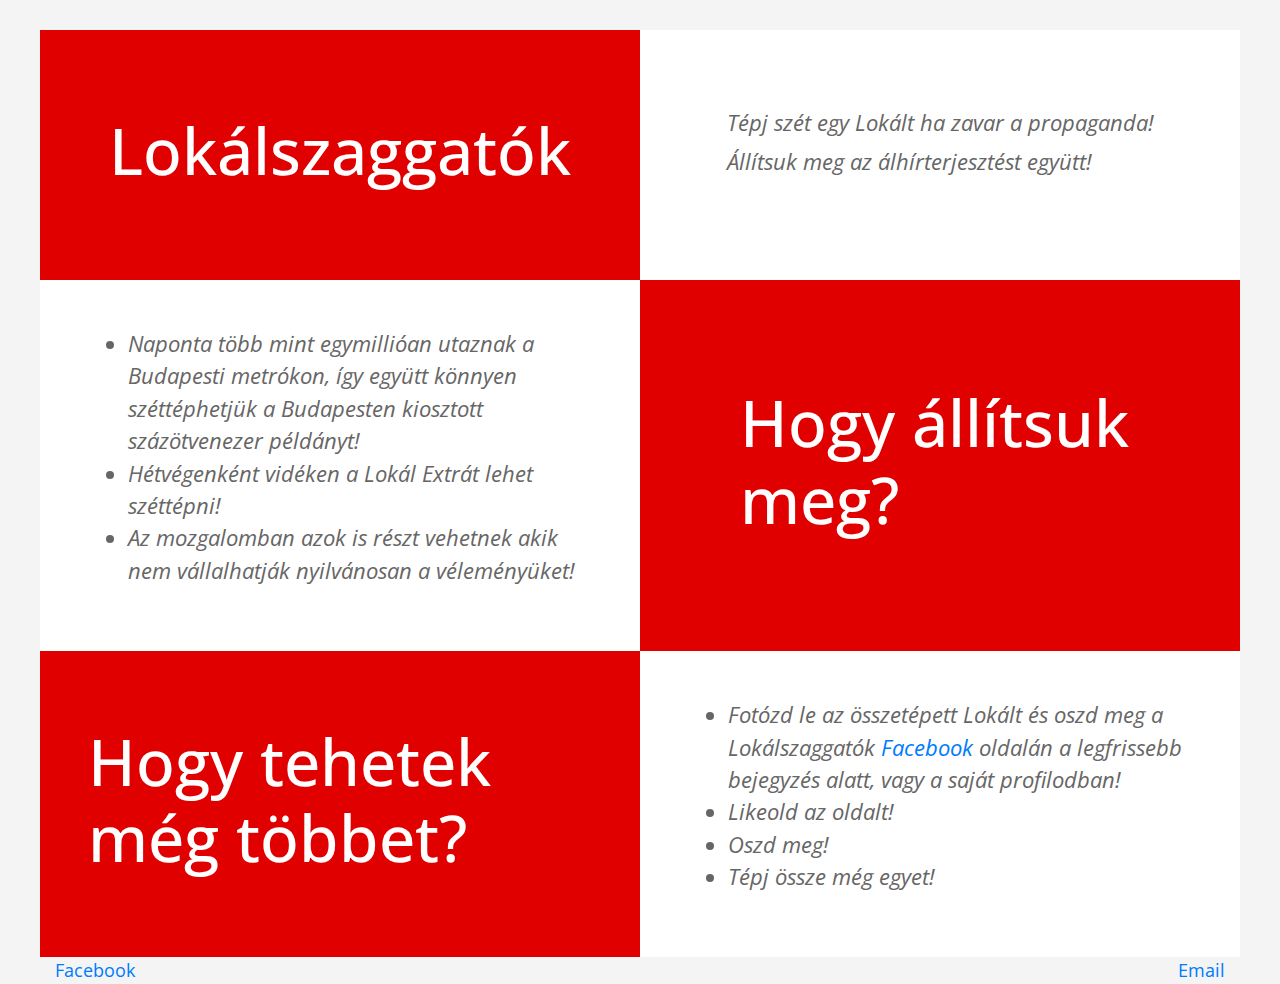
<file: index.html>
<!DOCTYPE html>
<html lang="en">
<head>
  <meta charset="utf-8">
  <meta name="viewport" content="width=device-width, initial-scale=1">
  <meta property="og:image" content="https://lokalszaggatok.github.io/img/image.png" />
  <title>Lokálszaggatók</title>

  <link rel="stylesheet" href="https://fonts.googleapis.com/css?family=Open+Sans:300,400">
  <link rel="stylesheet" href="css/bootstrap.min.css">
  <link rel="stylesheet" href="css/templatemo-style.css">

  <script>
    var renderPage = true;

    if(navigator.userAgent.indexOf('MSIE')!==-1
      || navigator.appVersion.indexOf('Trident/') > 0){

        alert("Please view this in a modern browser such as Chrome or Microsoft Edge.");
        renderPage = false;
    }
  </script>

</head>

<body>
  <div id="loader-wrapper">
    <div id="loader"></div>
    <div class="loader-section section-left"></div>
    <div class="loader-section section-right"></div>
  </div>

 <div class="container">

  <section class="row tm-section">
   <div class="col-sm-12 col-md-12 col-lg-6 col-xl-6 p-0">
    <div class="tm-flex-center p-5 tm-bg-color-primary tm-section-min-h">
      <h1 class="tm-text-color-white tm-site-name">Lokálszaggatók</h1>
    </div>
  </div>
  <div class="col-sm-12 col-md-12 col-lg-6 col-xl-6">
    <div class="tm-flex-center p-5">
      <p class="tm-quote mb-4">Tépj szét egy Lokált ha zavar a propaganda!<br>Állítsuk meg az álhírterjesztést együtt!</p>
    </div>
  </div>
</section>

<section class="row tm-section tm-col-md-reverse">
 <div class="col-sm-12 col-md-12 col-lg-6 col-xl-6">
  <div class="tm-flex-center p-5">
    <div class="tm-md-flex-center">
      <ul>
        <li class="tm-quote">Naponta több mint egymillióan utaznak a Budapesti metrókon, így együtt könnyen széttéphetjük a Budapesten kiosztott százötvenezer példányt!</li>
        <li class="tm-quote">Hétvégenként vidéken a Lokál Extrát lehet széttépni!</li>
        <li class="tm-quote">Az mozgalomban azok is részt vehetnek akik nem vállalhatják nyilvánosan a véleményüket!</li>
      </ul>
    </div>
  </div>
</div>
<div class="col-sm-12 col-md-12 col-lg-6 col-xl-6 p-0">
  <div class="tm-flex-center p-5 tm-bg-color-primary">
    <div class="tm-max-w-400 tm-flex-center tm-flex-col">
          <h1 class="tm-text-color-white tm-site-name">Hogy állítsuk meg?</h1>
    </div>
  </div>
</div>
</section>

<section class="row tm-section">
 <div class="col-sm-12 col-md-12 col-lg-6 col-xl-6 p-0">
  <div class="tm-flex-center p-5 tm-bg-color-primary tm-section-min-h">
    <h1 class="tm-text-color-white tm-site-name">Hogy tehetek még többet?</h1>
  </div>
</div>
<div class="col-sm-12 col-md-12 col-lg-6 col-xl-6">
  <div class="tm-flex-center p-5">
    <div class="tm-md-flex-center">
      <ul>
        <li class="tm-quote">Fotózd le az összetépett Lokált és oszd meg a Lokálszaggatók     <a href="https://www.facebook.com/pg/szaggato/posts">Facebook</a> oldalán a legfrissebb bejegyzés alatt, vagy a saját profilodban!</li>
        <li class="tm-quote">Likeold az oldalt!</li>
        <li class="tm-quote">Oszd meg!</li>
        <li class="tm-quote">Tépj össze még egyet!</li>
      </ul>
  </div>
</div>
</section>
</section>

<!-- Footer -->
<div class="row">
  <div class="col-lg-12">
    <a href="https://www.facebook.com/pg/szaggato/posts">Facebook</a>
    <a href="mailto:lokalszaggatok@gmail.com">Email</a><br>
  </div>
</div>
</div>
<!-- load JS -->
<script src="js/jquery-3.2.1.slim.min.js"></script>         <!-- https://jquery.com/ -->


</body>
</html>
</file>
<file: css/templatemo-style.css>
body {
	font-family: 'Open Sans', Helvetica, Arial, sans-serif;
	font-size: 18px;
    color: #666666;
    background-color: #f4f4f4;
}

p, q { line-height: 1.8; }
h2 { font-size: 1.8rem; }

h1 {
	min-height: 50px;
}

@media screen and (min-width: 601px) {
.tm-site-name {
    font-size: 4rem;
	}
}

@media screen and (max-width: 601px) {
.tm-site-name {
    font-size: 2rem;
		height: 20px;đ
	}
}

.tm-quote {
    font-size: 1.35rem;
    font-style: italic;
}

.container {
    margin-top: 30px;
}

.tm-container-inner {
    margin: 0 auto;
    max-width: 880px;
}

.tm-section {
    background-color: white;
}

.tm-section,
.tm-section-min-h {
    min-height: 250px;
}

.tm-flex-center {
    width: 100%;
    height: 100%;
    display: flex;
    align-items: center;
    justify-content: center;
}

.tm-flex-col {
    flex-direction: column;
}

.tm-mb-30 { margin-bottom: 30px; }

.tm-align-left { align-self: left; }

.tm-bg-color-primary { background-color: #E10000; }
.tm-bg-color-secondary { background-color: #009999; }
.tm-bg-color-gray { background-color: #666666; }
.tm-text-color-primary { color: #993333; }
.tm-text-color-white { color: white; }
.tm-text-color-gray { color: #666666; }
.tm-font-thin { font-weight: 300; }
.tm-max-w-400 { max-width: 400px; }

.tm-footer-info-box {
    max-width: 260px;
    margin: 0 auto;
}

.tm-center {
    width: 100%;
    text-align: center;
}

.tm-col-md-reverse {
    flex-direction: column-reverse;
}

.tm-col-md-reverse > * {
    flex: 1;
}

@media(min-width: 992px) {
    .tm-col-md-reverse {
        flex-direction: row;
    }
}

@media (min-width: 1200px) {
    .container {
        max-width: 1200px;
    }
}

.col-sm-12 {
	padding-left: 0px!important;
	padding-right: 0px!important;
}

div.col-lg-12 > a:nth-child(2) {
	float: right;
}

@media (max-width: 992px) {
    .tm-md-flex-center {
        display: flex;
        flex-direction: column;
    }

    .tm-md-align-center {
        align-self: center;
    }

    .tm-pl-l {
        padding: 0 3rem;
    }
}
</file>
